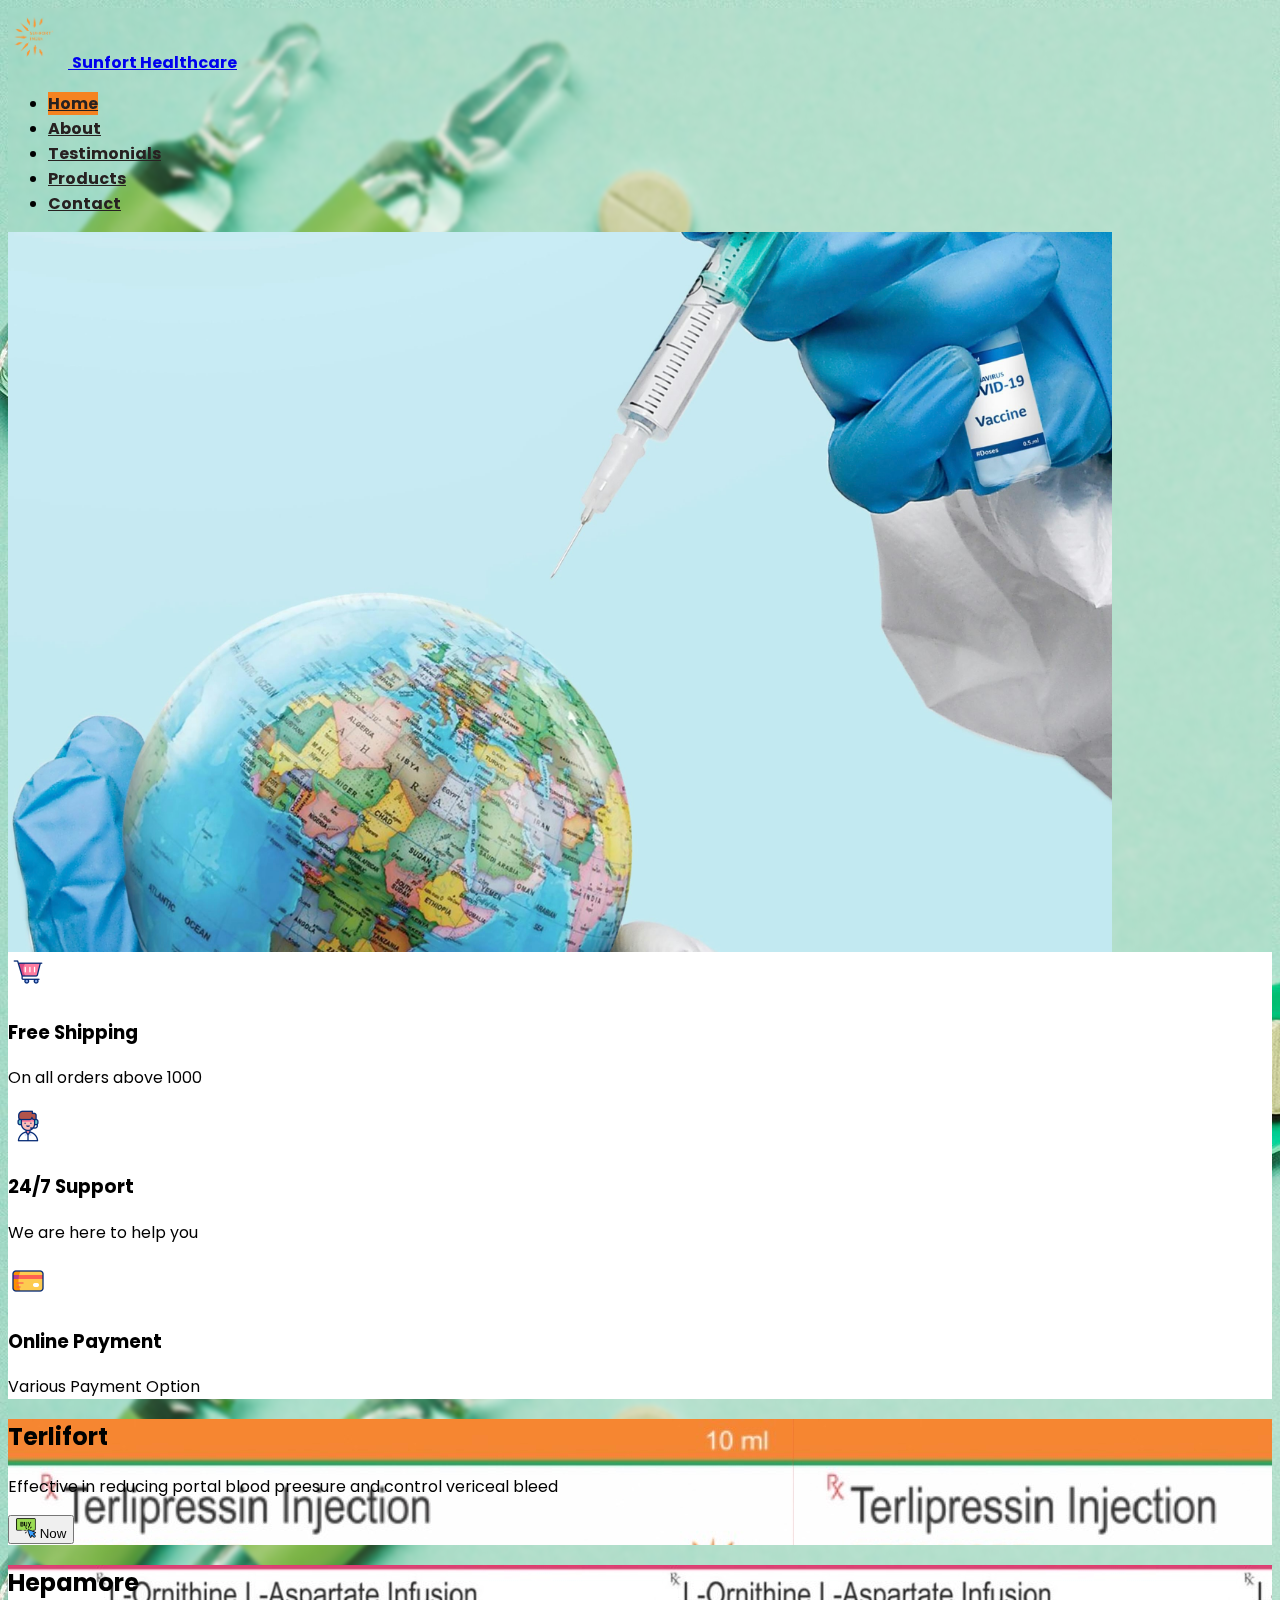
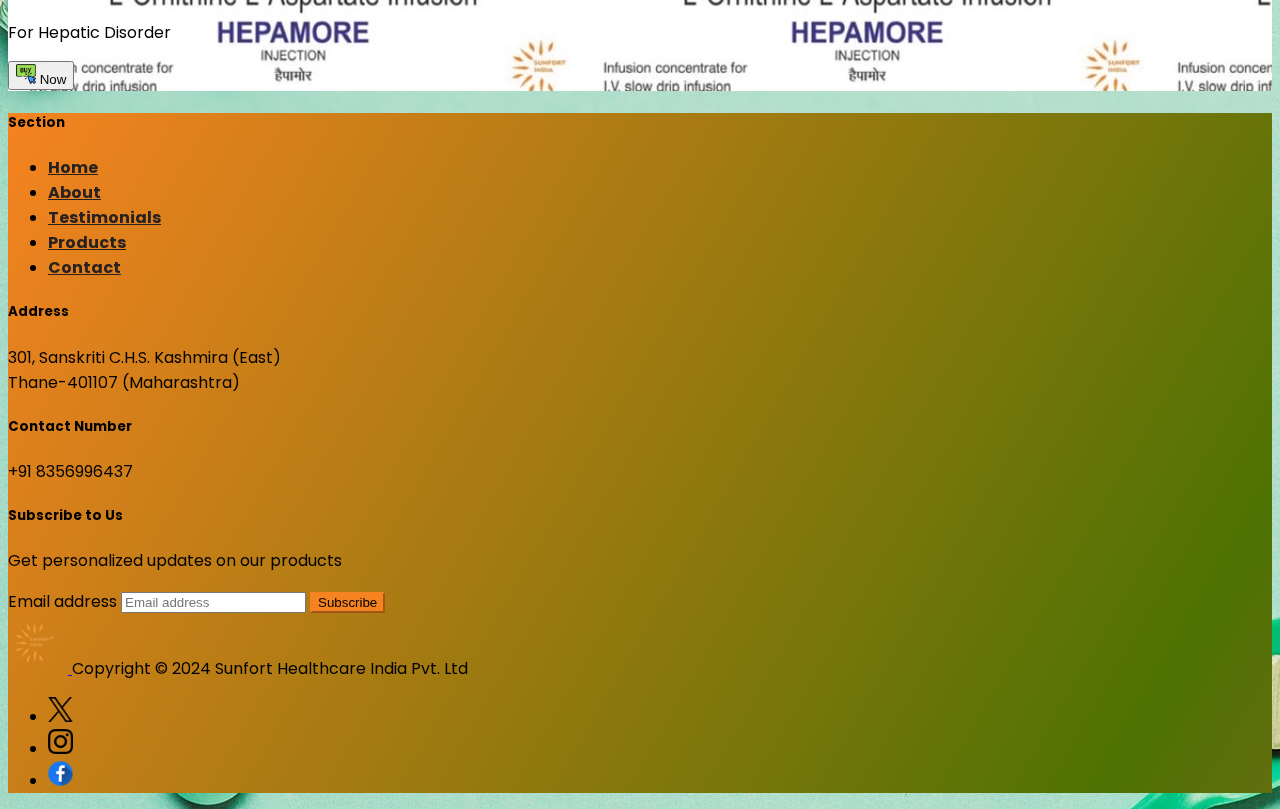
<file: sfhc/index.html>
<!DOCTYPE html>
<html lang="en">

<head>
  <meta charset="UTF-8">
  <meta name="viewport" content="width=device-width, initial-scale=1.0">
  <title>Sunfort HealthCare</title>
  <link href="https://cdn.jsdelivr.net/npm/bootstrap@5.3.2/dist/css/bootstrap.min.css" rel="stylesheet" integrity="sha384-T3c6CoIi6uLrA9TneNEoa7RxnatzjcDSCmG1MXxSR1GAsXEV/Dwwykc2MPK8M2HN" crossorigin="anonymous">
  <link rel="preconnect" href="https://fonts.googleapis.com">
  <link rel="preconnect" href="https://fonts.gstatic.com" crossorigin>
  <link href="https://fonts.googleapis.com/css2?family=Poppins:ital,wght@0,100;0,200;0,300;0,400;0,500;0,600;0,700;0,800;0,900;1,100;1,200;1,300;1,400;1,500;1,600;1,700;1,800;1,900&display=swap" rel="stylesheet">
  <link rel="stylesheet" href="./style.css">
</head>

<body>
      <!-- Navbar -->
    <section id="navbar">
        <div class="container">
            <header class="d-flex flex-wrap justify-content-center py-3 mb-1">
                <a href="index.html" class="d-flex align-items-center mb-3 mb-md-0 me-md-auto link-body-emphasis text-decoration-none">
                    <img src="./images/logo.png" width="60" height="60">
                    <span class="fs-4 title">Sunfort Healthcare</span>
                </a>
            
                <ul class="nav nav-pills">
                    <li class="nav-item home"><a href="#" class="nav-link active" aria-current="page">Home</a></li>
                    <li class="nav-item"><a href="about.html" class="nav-link">About</a></li>
                    <li class="nav-item"><a href="#" class="nav-link">Testimonials</a></li>
                    <li class="nav-item"><a href="#" class="nav-link">Products</a></li>
                    <li class="nav-item"><a href="#" class="nav-link">Contact</a></li>
                </ul>
            </header>
        </div>
    </section>

      <!-- Corousel -->
      <section id="Corousel">
        <div id="myCarousel" class="carousel slide mb-6" data-bs-ride="carousel" style="height: 80vh; overflow: hidden;">
            <div class="carousel-inner">
                <div class="carousel-item">
                    <img src="./images/inject.jpeg" class="d-block w-100 img-fluid" alt="worldinjects" style="height: 80vh; object-fit: cover;" loading="lazy">
                    <div class="carousel-caption text-start">
                        <h1>Intensive Care Unit Medics</h1>
                        <p class="opacity-75">Get the best in class Medical Care</p>
                        <p><a class="btn btn-lg btn-primary orange" href="#">Get Now</a></p>
                    </div>
                </div>
                <div class="carousel-item active">
                    <img src="./images/inj2.jpg" class="d-block w-100 img-fluid" alt="worldinjects" style="height: 80vh; object-fit: cover;" loading="lazy">
                    <div class="carousel-caption">
                        <h1>Critical Care</h1>
                        <p>Best in class ICU Services</p>
                        <p><a class="btn btn-lg btn-primary orange" href="#">Know More</a></p>
                    </div>
                </div>
                <div class="carousel-item">
                    <img src="./images/inj3.jpg" class="d-block w-100 img-fluid" alt="worldinjects" style="height: 80vh; object-fit: cover;" loading="lazy">
                    <div class="carousel-caption text-end">
                        <h1>Neonatal Intensive Care Unit Medics</h1>
                        <p>24/7 NICU services for infants</p>
                        <p><a class="btn btn-lg btn-primary orange" href="#">Book Now</a></p>
                    </div>
                </div>
            </div>
            <button class="carousel-control-prev" type="button" data-bs-target="#myCarousel" data-bs-slide="prev">
                <span class="carousel-control-prev-icon" aria-hidden="true"></span>
                <span class="visually-hidden">Previous</span>
            </button>
            <button class="carousel-control-next" type="button" data-bs-target="#myCarousel" data-bs-slide="next">
                <span class="carousel-control-next-icon" aria-hidden="true"></span>
                <span class="visually-hidden">Next</span>
            </button>
        </div>
    </section>
    

      <!-- features -->
     <section id="features">
    <div class="container px-4 py-5 mt-1 pt-1" id="hanging-icons">
      <div class="row g-4 py-5 row-cols-1 row-cols-lg-3">
        <div class="col d-flex align-items-start">
          <div class="icon-square text-body-emphasis bg-body-secondary d-inline-flex align-items-center justify-content-center fs-4 flex-shrink-0 me-3">
            <img src="./images/grocery.gif" height="40" fill="currentColor" class="bi bi-check2-circle" viewBox="0 0 16 16">
              
          </div>
          <div>
            <h3 class="fs-2 text-body-emphasis">Free Shipping</h3>
            <p>On all orders above 1000</p>
          </div>
        </div>
        <div class="col d-flex align-items-start">
          <div class="icon-square text-body-emphasis bg-body-secondary d-inline-flex align-items-center justify-content-center fs-4 flex-shrink-0 me-3">
            <img src="./images/helpdesk.gif" height="40" fill="currentColor" class="bi bi-check2-circle" viewBox="0 0 16 16">
          </div>
          <div>
            <h3 class="fs-2 text-body-emphasis">24/7 Support</h3>
            <p>We are here to help you</p>
          </div>
        </div>
        <div class="col d-flex align-items-start">
          <div class="icon-square text-body-emphasis bg-body-secondary d-inline-flex align-items-center justify-content-center fs-4 flex-shrink-0 me-3">
            <img src="./images/credit-card.gif" height="40" fill="currentColor" class="bi bi-check2-circle" viewBox="0 0 16 16">
          </div>
          <div>
            <h3 class="fs-2 text-body-emphasis">Online Payment</h3>
            <p>Various Payment Option</p>
          </div>
        </div>
      </div>
    </div>
  </section>

  <section id="offering">
   
    <div class="container py-4">
  <div class="row align-items-md-stretch">
        
        <div class="col-md-6" >
        <div class="offer1 h-100 p-5 rounded-3">
            <h2>Terlifort</h2>
            <p>Effective in reducing portal blood preesure and control vericeal bleed</p>
            <button type="button" class="btn btn-light btn-lg px-4 me-md-2"><img src="./images/buy.png" width="20" height="20" fill="orange" class="bi bi-buy mb-1" viewBox="0 0 16 16"> Now</button>
        </div>
        </div>
        <div class="col-md-6">
        <div class="offer2 h-100 p-5 bg-body-tertiary border rounded-3">
            <h2>Hepamore</h2>
            <p>For Hepatic Disorder</p>
            <button type="button" class="btn btn-outline-secondary btn-lg px-4"><img src="./images/buy.png" width="20" height="20" fill="currentColor" class="bi bi-buy mb-1" viewBox="0 0 16 16"> Now</button>
        </div>
        </div>
        </div>
</div>
</section>

<section id="footer" class="gradient-background">
    <div class="container">
        <footer class="py-5">
          <div class="row">
            <div class="col-6 col-md-2 mb-3">
              <h5>Section</h5>
              <ul class="nav flex-column">
                <li class="nav-item mb-2"><a href="#" class="nav-link p-0 text-body-secondary">Home</a></li>
                <li class="nav-item mb-2"><a href="about.html" class="nav-link p-0 text-body-secondary">About</a></li>
                <li class="nav-item mb-2"><a href="#" class="nav-link p-0 text-body-secondary">Testimonials</a></li>
                <li class="nav-item mb-2"><a href="#" class="nav-link p-0 text-body-secondary">Products</a></li>
                <li class="nav-item mb-2"><a href="#" class="nav-link p-0 text-body-secondary">Contact</a></li>
              </ul>
            </div>
      
            <div class="col-6 col-md-2 mb-3">
              <h5>Address</h5>
              <p>301, Sanskriti C.H.S. Kashmira (East) <br>
                Thane-401107 (Maharashtra)</p>
              
            </div>
      
            <div class="col-6 col-md-2 mb-3">
              <h5>Contact Number</h5>
              <p>+91 8356996437</p>
            </div>
      
            <div class="col-md-5 offset-md-1 mb-3">
              <form>
                <h5>Subscribe to Us</h5>
                <p>Get personalized updates on our products</p>
                <div class="d-flex flex-column flex-sm-row w-100 gap-2">
                  <label for="newsletter1" class="visually-hidden">Email address</label>
                  <input id="newsletter1" type="text" class="form-control" placeholder="Email address">
                  <button class="btn btn-primary orange" type="button">Subscribe</button>
                </div>
              </form>
            </div>
          </div>
      
          <div class="d-flex flex-wrap justify-content-between align-items-center py-3 my-4 border-top">
            <div class="col-md-4 d-flex align-items-center">
              <a href="index.html" class="mb-3 me-2 mb-md-0 text-body-secondary text-decoration-none lh-1">
                <img src="./images/logo.png" width="60" height="60">
              </a>
              <span class="mb-3 mb-md-0 text-body-secondary">Copyright © 2024 Sunfort Healthcare India Pvt. Ltd</span>
            </div>
        
            <ul class="nav col-md-4 justify-content-end list-unstyled d-flex">
              <li class="ms-3"><a class="text-body-secondary" href="#"><img src="./images/twitter.png" alt="twitter" width="25" height="25"></a></li>
              <li class="ms-3"><a class="text-body-secondary" href="#"><img src="./images/instagram.png" alt="instagram" width="25" height="25"></a></li>
              <li class="ms-3"><a class="text-body-secondary" href="#"><img src="./images/facebook.png" alt="facebook" width="25" height="25"></a></li>
            </ul>
            </div>
          </footer>
        </footer>
      </div>
</section>
  
    <script src="https://cdn.jsdelivr.net/npm/bootstrap@5.3.2/dist/js/bootstrap.bundle.min.js" integrity="sha384-C6RzsynM9kWDrMNeT87bh95OGNyZPhcTNXj1NW7RuBCsyN/o0jlpcV8Qyq46cDfL" crossorigin="anonymous"></script>
</body>

</html>
</file>
<file: sfhc/style.css>
.gradient-background {
    background: linear-gradient(300deg, #ff4c68, #4e7203, #f58320);
    background-size: 180% 180%;
    animation: gradient-animation 18s ease infinite;
  }
  
  @keyframes gradient-animation {
    0% {
      background-position: 0% 50%;
    }
    50% {
      background-position: 100% 50%;
    }
    100% {
      background-position: 0% 50%;
    }
  }

  body{
    font-family: "Poppins", sans-serif;
    background-image: url(./images/backgroung.jpeg);
    backdrop-filter: blur(2px);
}
.offer1{
    background-image: url(./images/terlifort.jpeg);
    
}
.offer2{
    background-image: url(./images/hepamore.jpeg);
}
.nav-link:hover {
        color: #4e7203;
}
.nav-item.home .nav-link {
        background-color: #f58320; /* Changes text color of Home link to #2596be */
}
.nav-item{
    font-weight: bolder;
}

#features{
    background-color: white;
}

.orange{
    background-color: #f58320;
    border-color: #f58320;

}
.orange:hover{
    background-color: #4e7203;
    border-color: #4e7203;

}
.nav-link{
    color: #272121;
}

.title{
    font-weight: bold;
}

.title:hover{
    color: #4e7203;
}

.text-justify{
    text-align: justify;
}

.backgro{
    background-color: #12343b;
    background-color: rgb(255 255 255 / 0.3);
    backdrop-filter: blur(10px);
}
</file>
